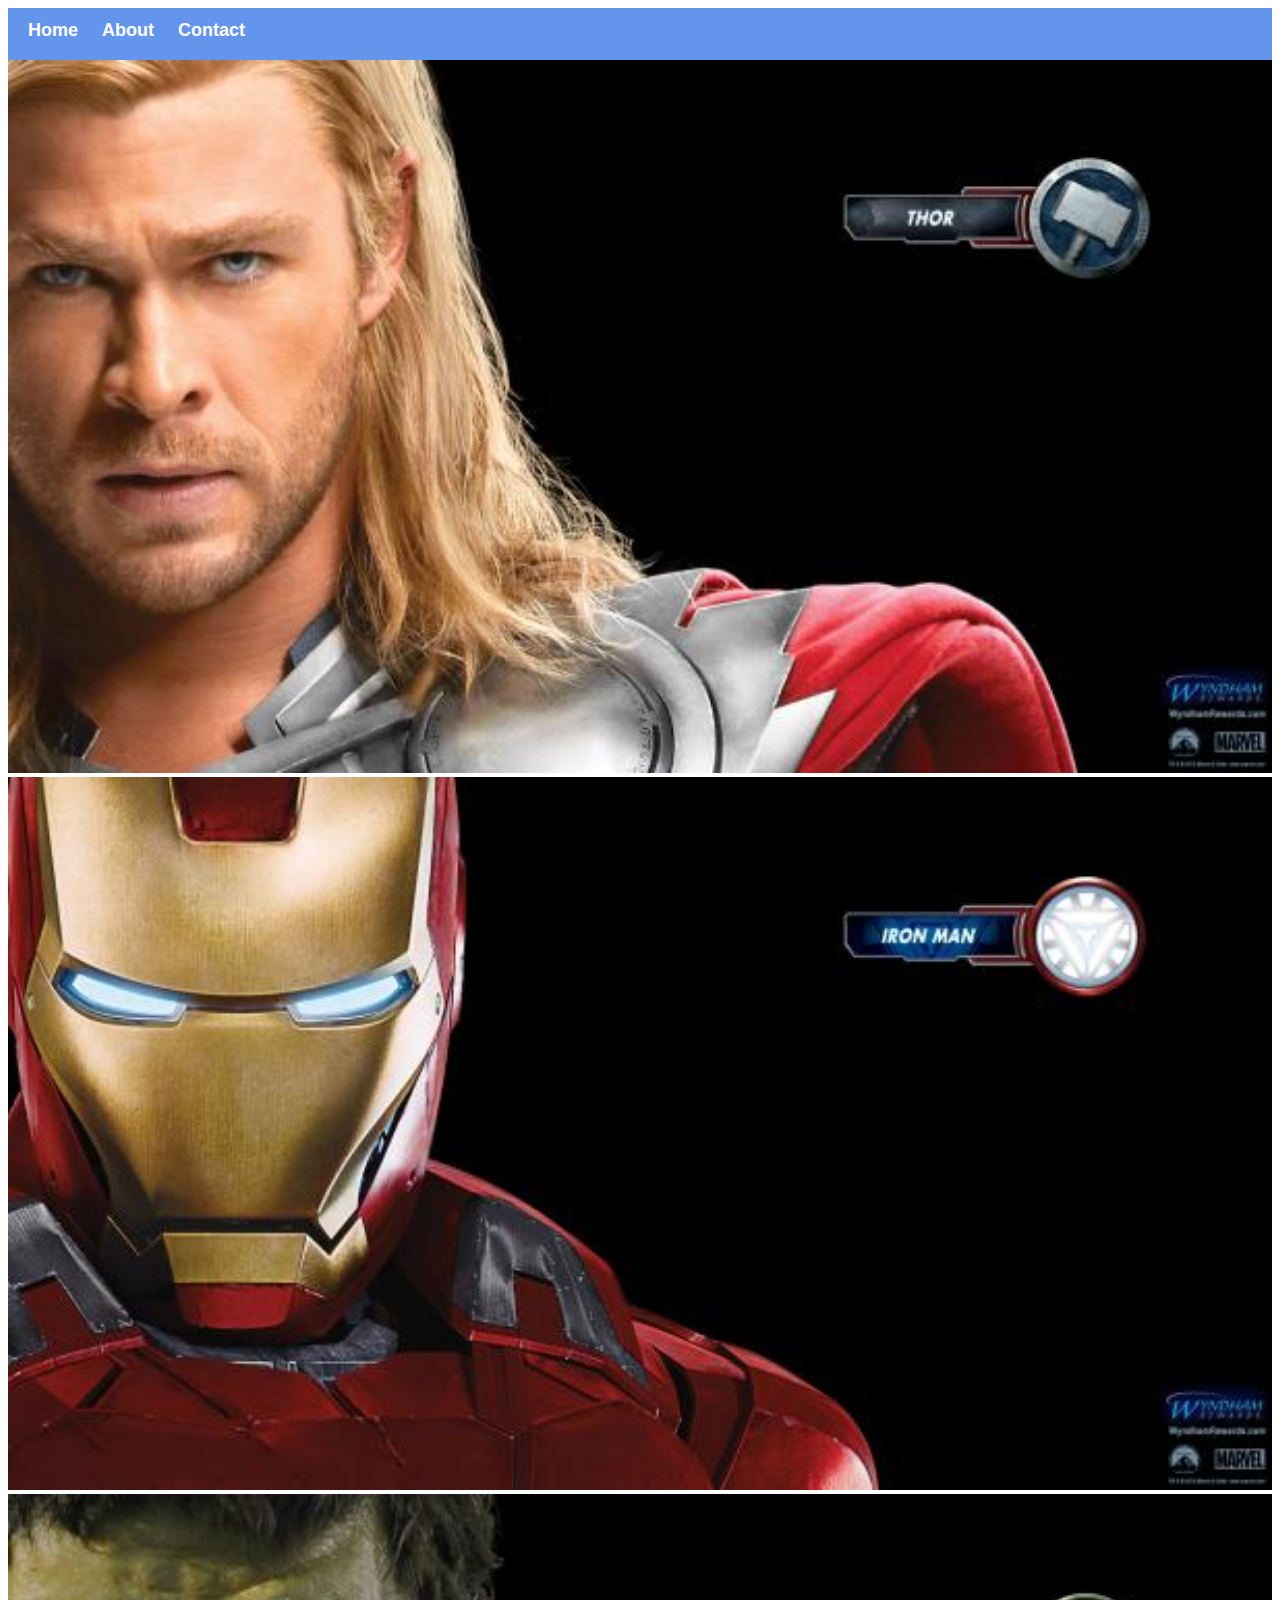
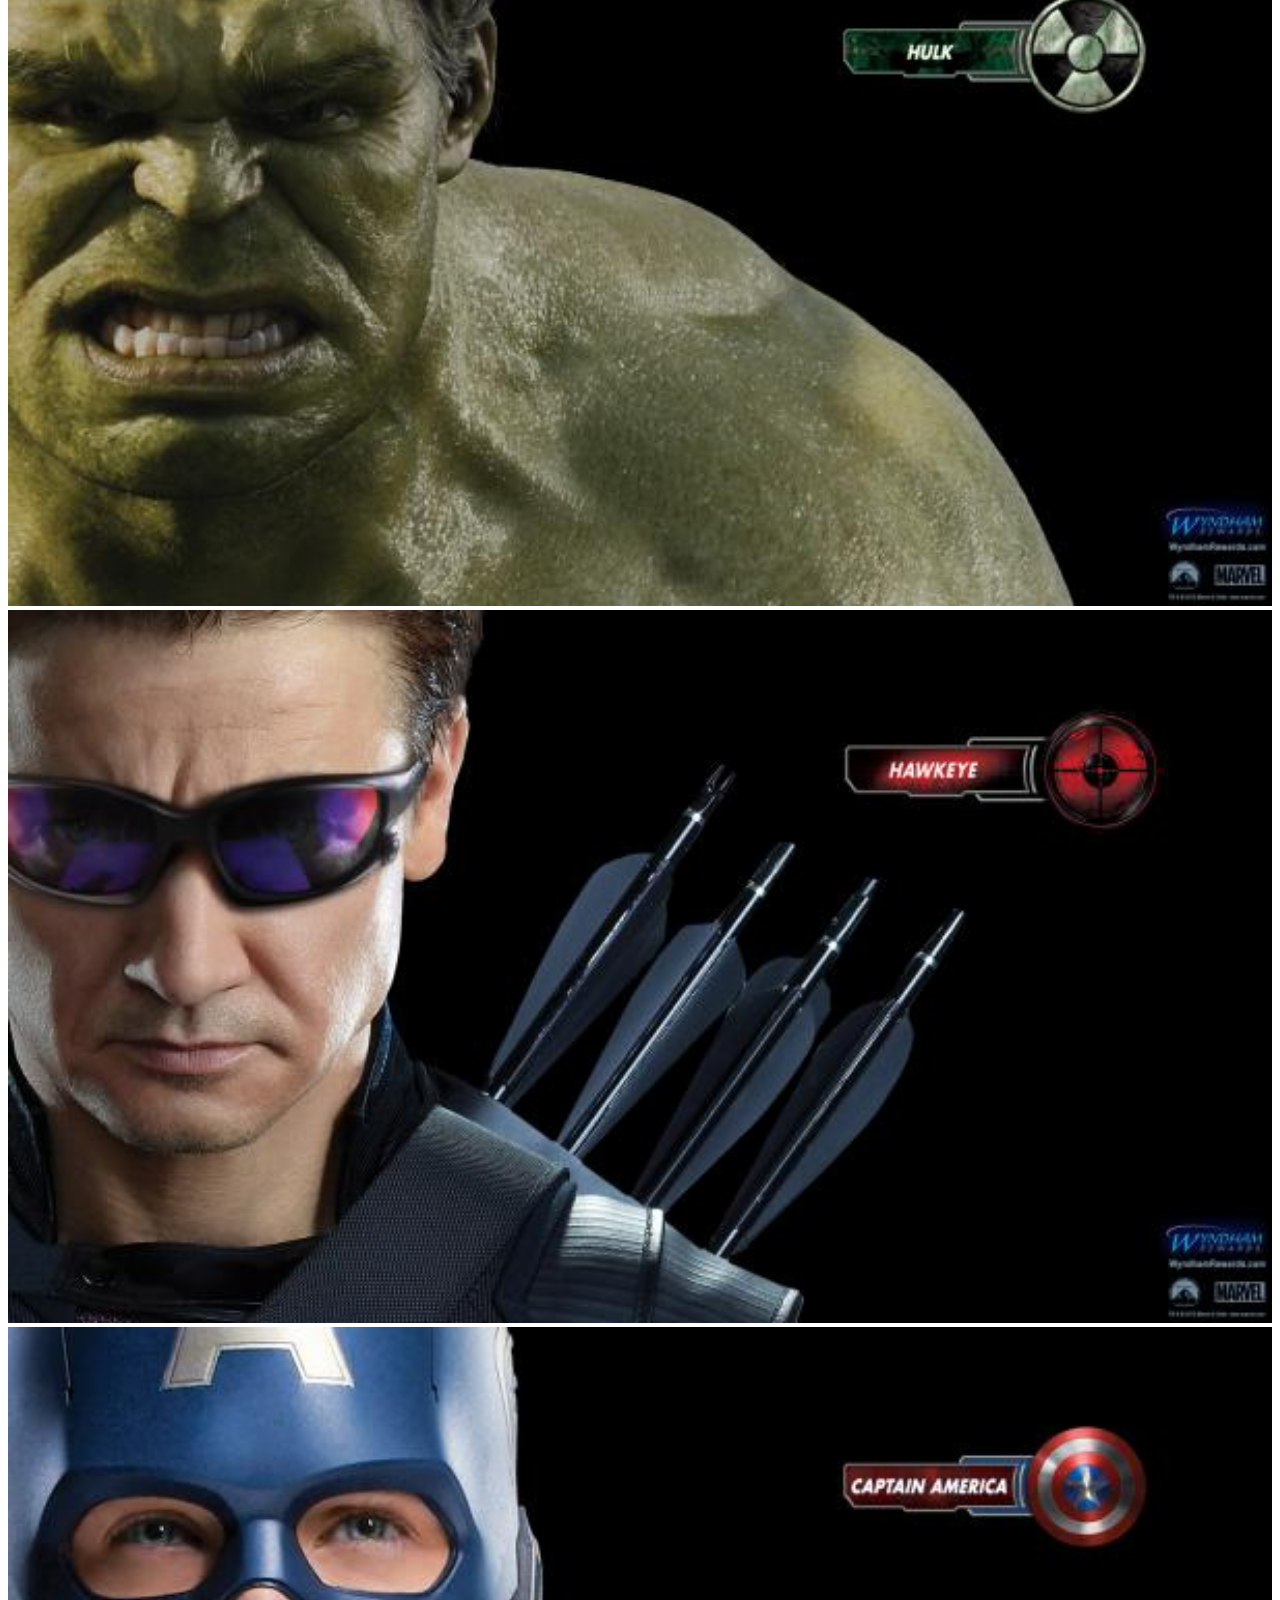
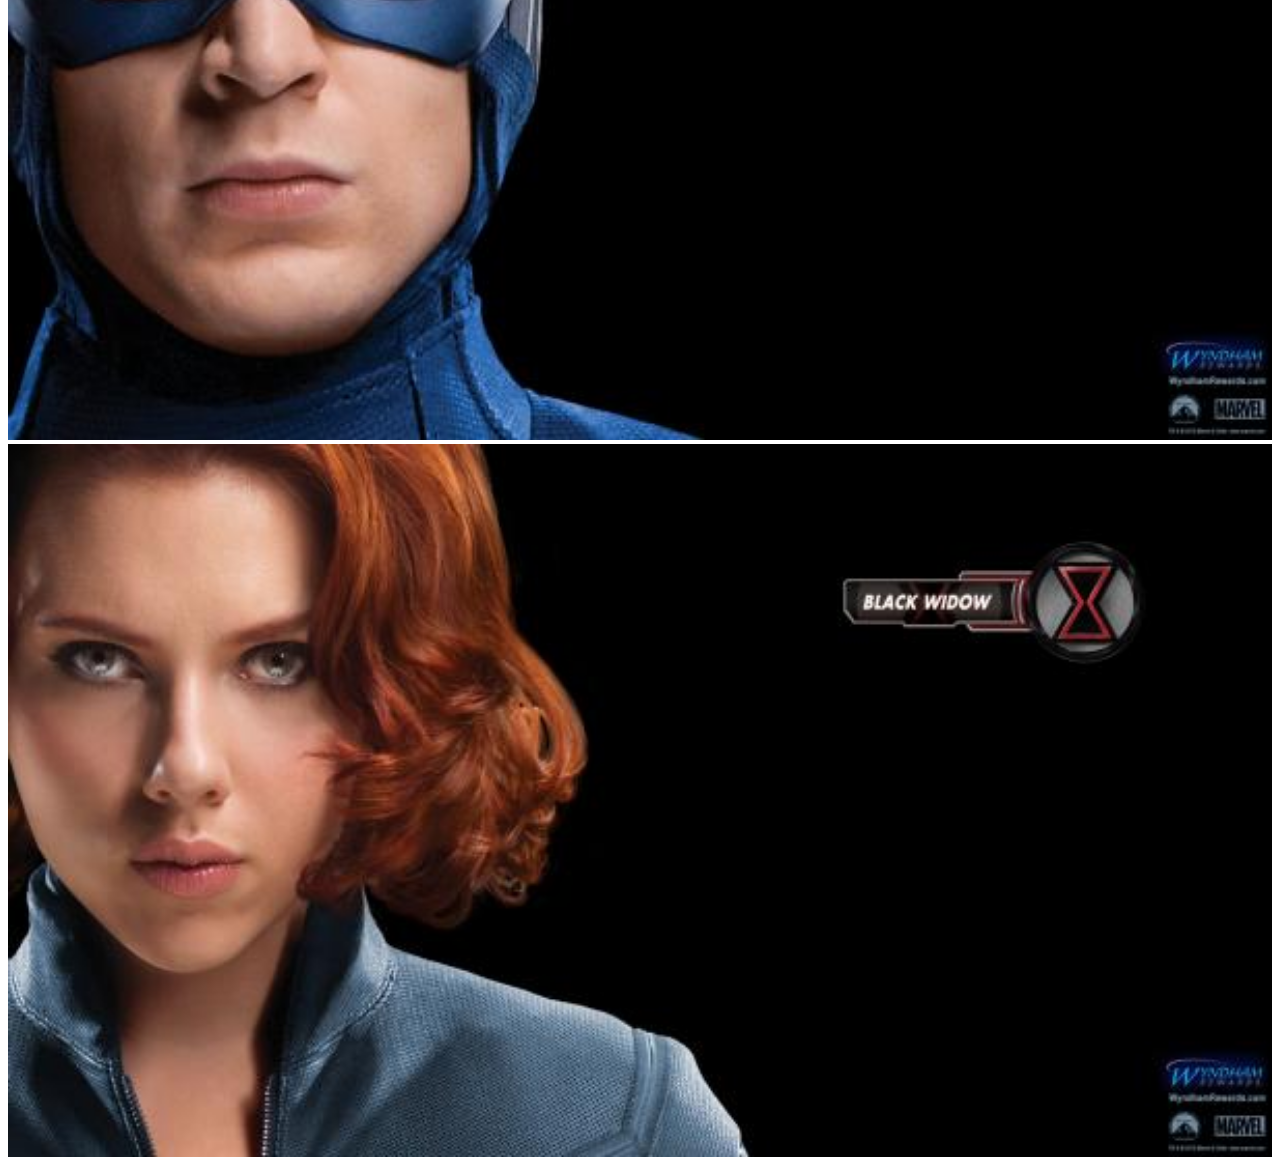
<file: index.html>
<!DOCTYPE html>
<html>
<head>
    <link rel="stylesheet" href="style.css">
    </head>
    <body>
        <div id="menu">
            <a href="index.html">Home</a>
            <a href="about.html">About</a>
            <a href="contact.html">Contact</a>
        </div>
    <div class="gallery">
        <a href="avenger-1.html"><img src="images/avengers_01.jpg"></a>
        <a href="avenger-2.html"> <img src="images/avengers_02.jpg"></a>
        <a href="avenger-3.html"><img src="images/avengers_03.jpg"></a>
        <a href="avenger-4.html"> <img src="images/avengers_04.jpg"></a>
        <a href="avenger-5.html"><img src="images/avengers_05.jpg"></a>
        <a href="avenger-6.html"><img src="images/avengers_06.jpg"></a>
        </div>
         
    </body>
</html>
</file>
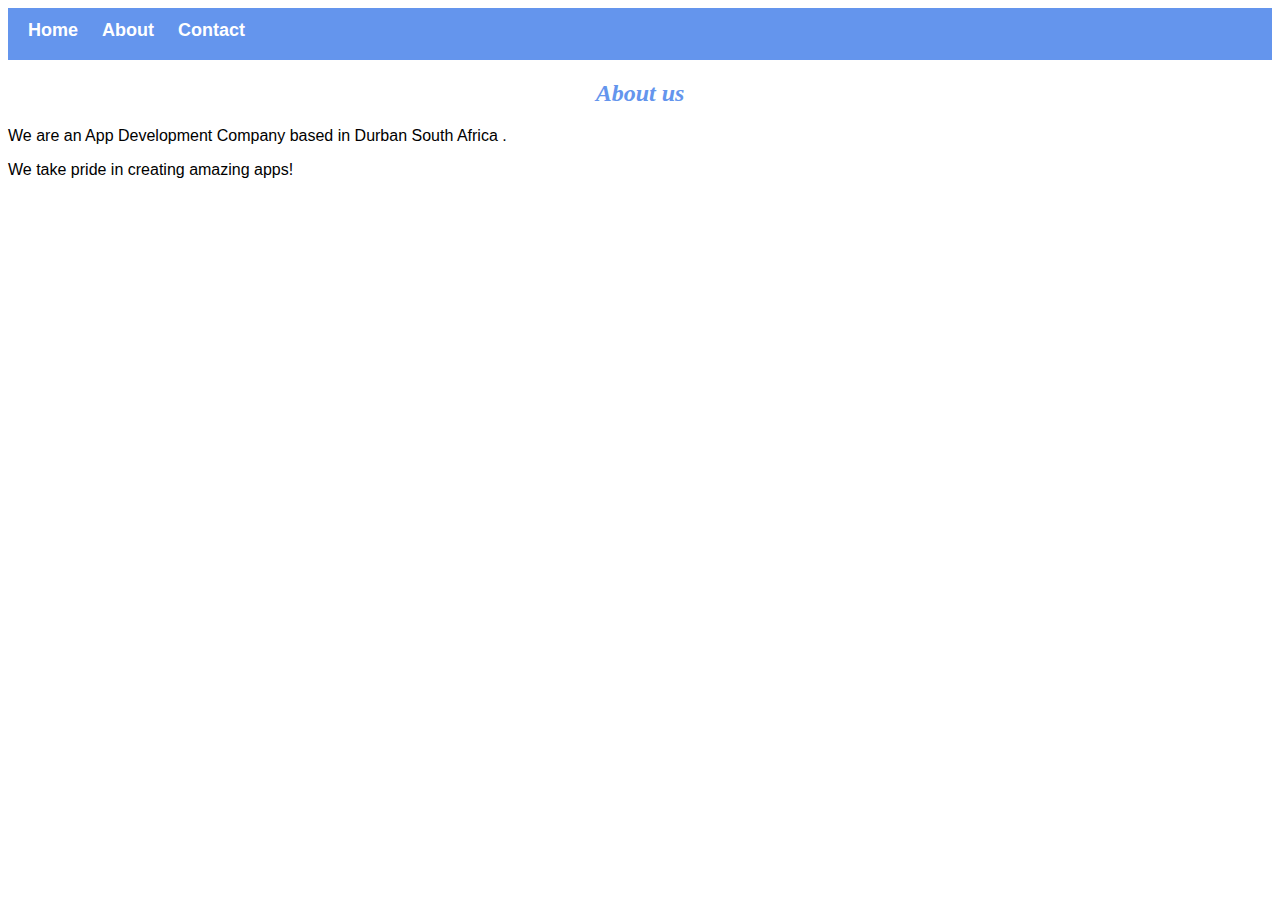
<file: about.html>
<!DOCTYPE html>
<html>
<head>
    <link rel="stylesheet" href="style.css">
    </head>
    
    <body id="bodybg">
        <div id="menu">
            <a href="index.html">Home</a>
            <a href="about.html">About</a>
            <a href="contact.html">Contact</a>
        </div>
        
        
        <h2>About us</h2>
        <p>We are an App Development Company based in Durban South Africa .</p>
        <p>We take pride in creating amazing apps!</p>
     
        
        
         
    </body>
</html>
</file>
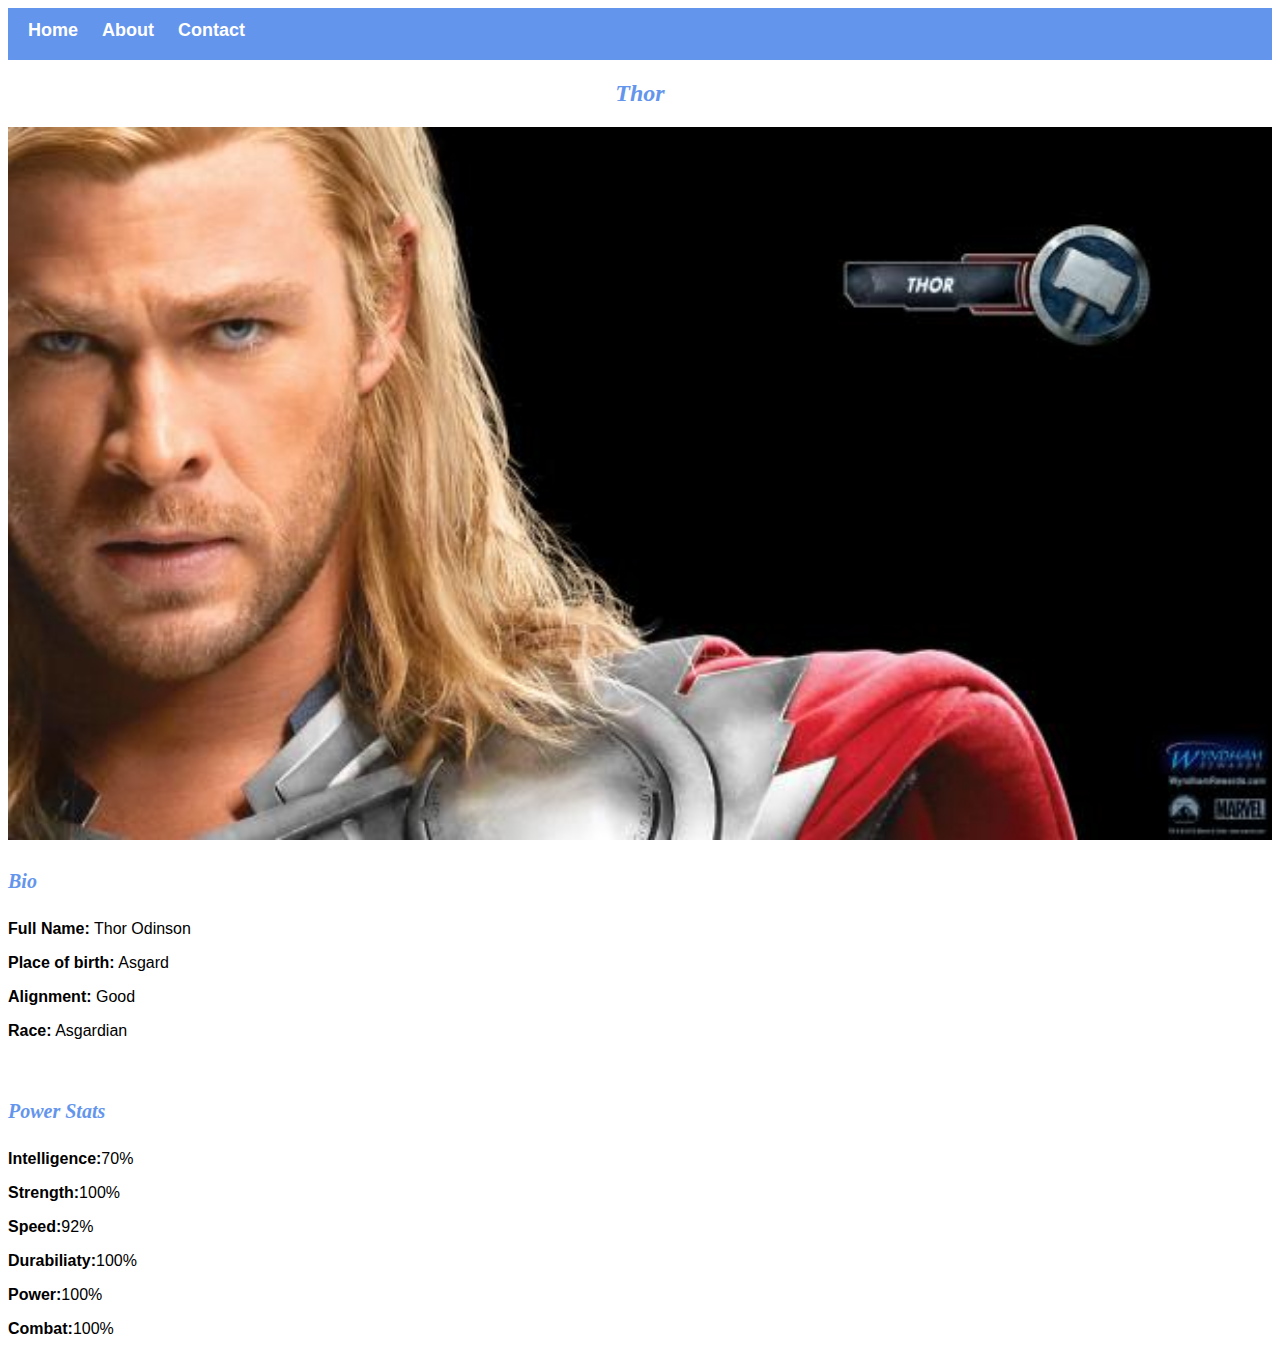
<file: avenger-1.html>
<!DOCTYPE html>
<html>
<head>
    <link rel="stylesheet" href="style.css"
    </head>
    
    <body>
        <div id="menu">
            <a href="index.html">Home</a>
            <a href="about.html">About</a>
            <a href="contact.html">Contact</a>
        </div>    
        <h2>Thor</h2>
    <div class="gallery">
        <img src="images/avengers_01.jpg">
        </div>
        <h4>Bio</h4>
        <p><b>Full Name:</b> Thor Odinson</p>
        <p><b>Place of birth:</b> Asgard</p>
        <p><b>Alignment:</b> Good</p>
        <p><b>Race:</b> Asgardian</p>
        
        <br/>
        
        <h4>Power Stats</h4>
        <p><b>Intelligence:</b>70%</p>
        <p><b>Strength:</b>100%</p>
        <p><b>Speed:</b>92%</p>
        <p><b>Durabiliaty:</b>100%</p>
        <p><b>Power:</b>100%</p>
        <p><b>Combat:</b>100%</p>
        
         
    </body>
</html>
</file>
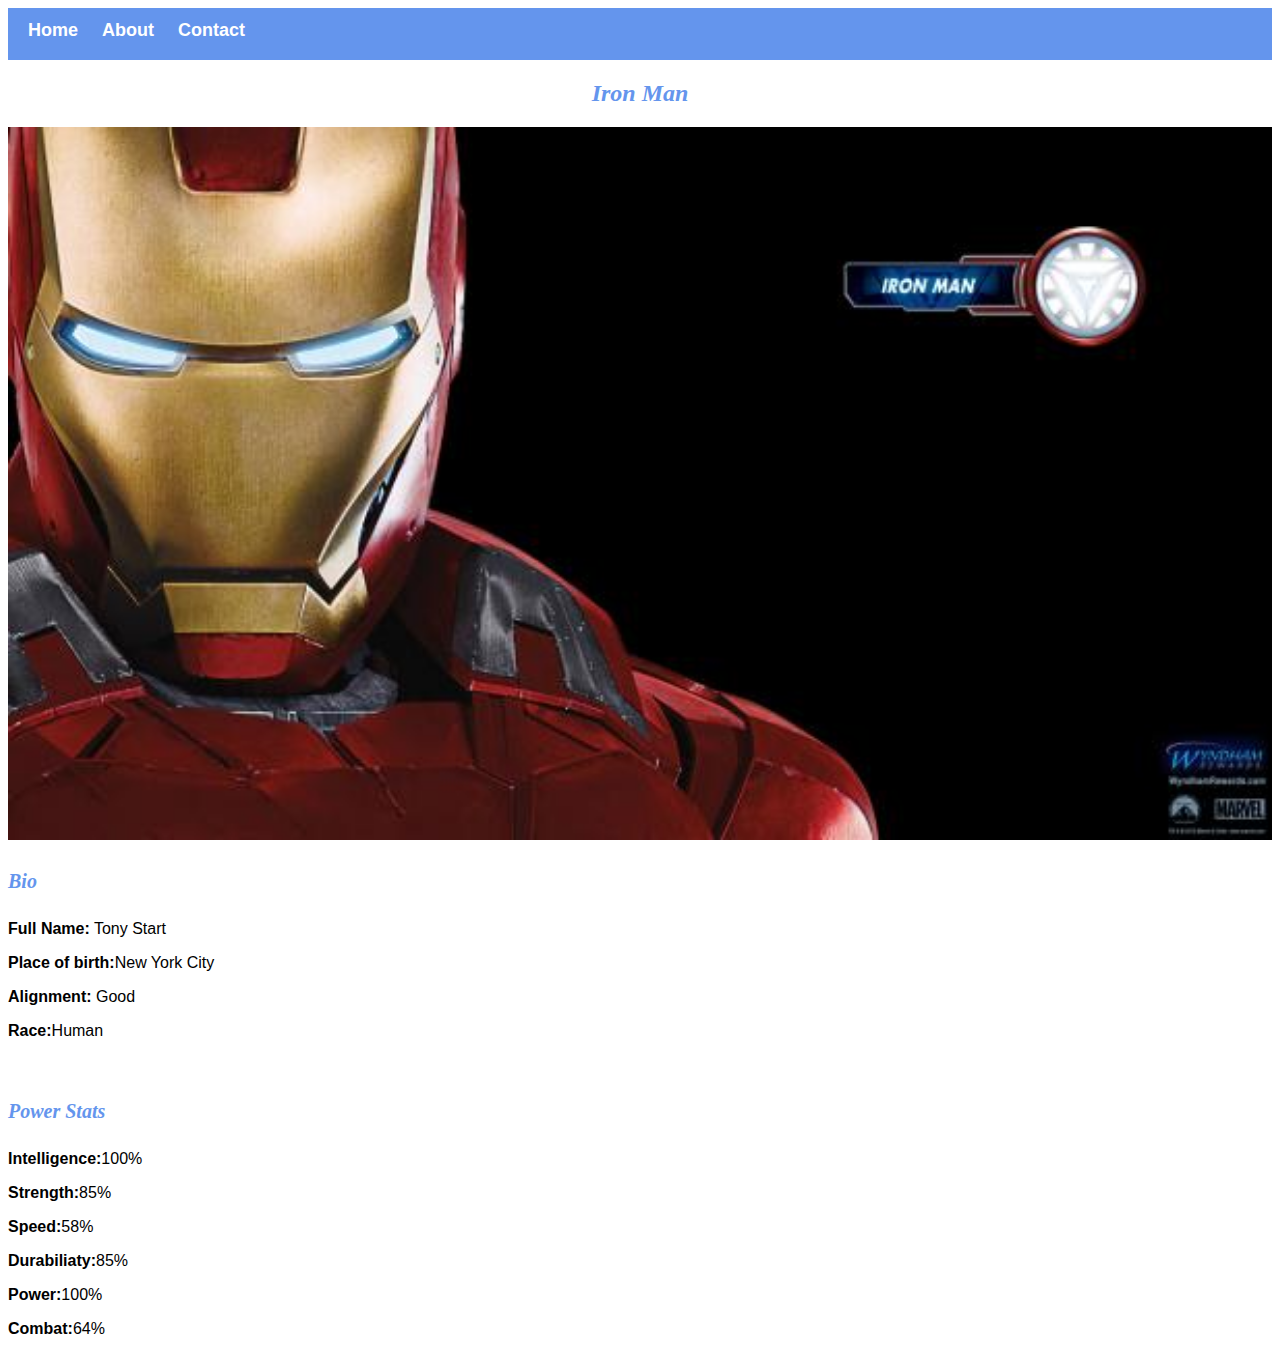
<file: avenger-2.html>
<!DOCTYPE html>
<html>
<head>
    <link rel="stylesheet" href="style.css"
    </head>
    
    <body>
         <div id="menu">
            <a href="index.html">Home</a>
            <a href="about.html">About</a>
            <a href="contact.html">Contact</a>
        </div>  
        <h2>Iron Man</h2>
    <div class="gallery">
        <img src="images/avengers_02.jpg">
        </div>
        <h4>Bio</h4>
        <p><b>Full Name:</b> Tony Start</p>
        <p><b>Place of birth:</b>New York City</p>
        <p><b>Alignment:</b> Good</p>
        <p><b>Race:</b>Human</p>
        
        <br/>
        
        <h4>Power Stats</h4>
        <p><b>Intelligence:</b>100%</p>
        <p><b>Strength:</b>85%</p>
        <p><b>Speed:</b>58%</p>
        <p><b>Durabiliaty:</b>85%</p>
        <p><b>Power:</b>100%</p>
        <p><b>Combat:</b>64%</p>
        
         
    </body>
</html>
</file>
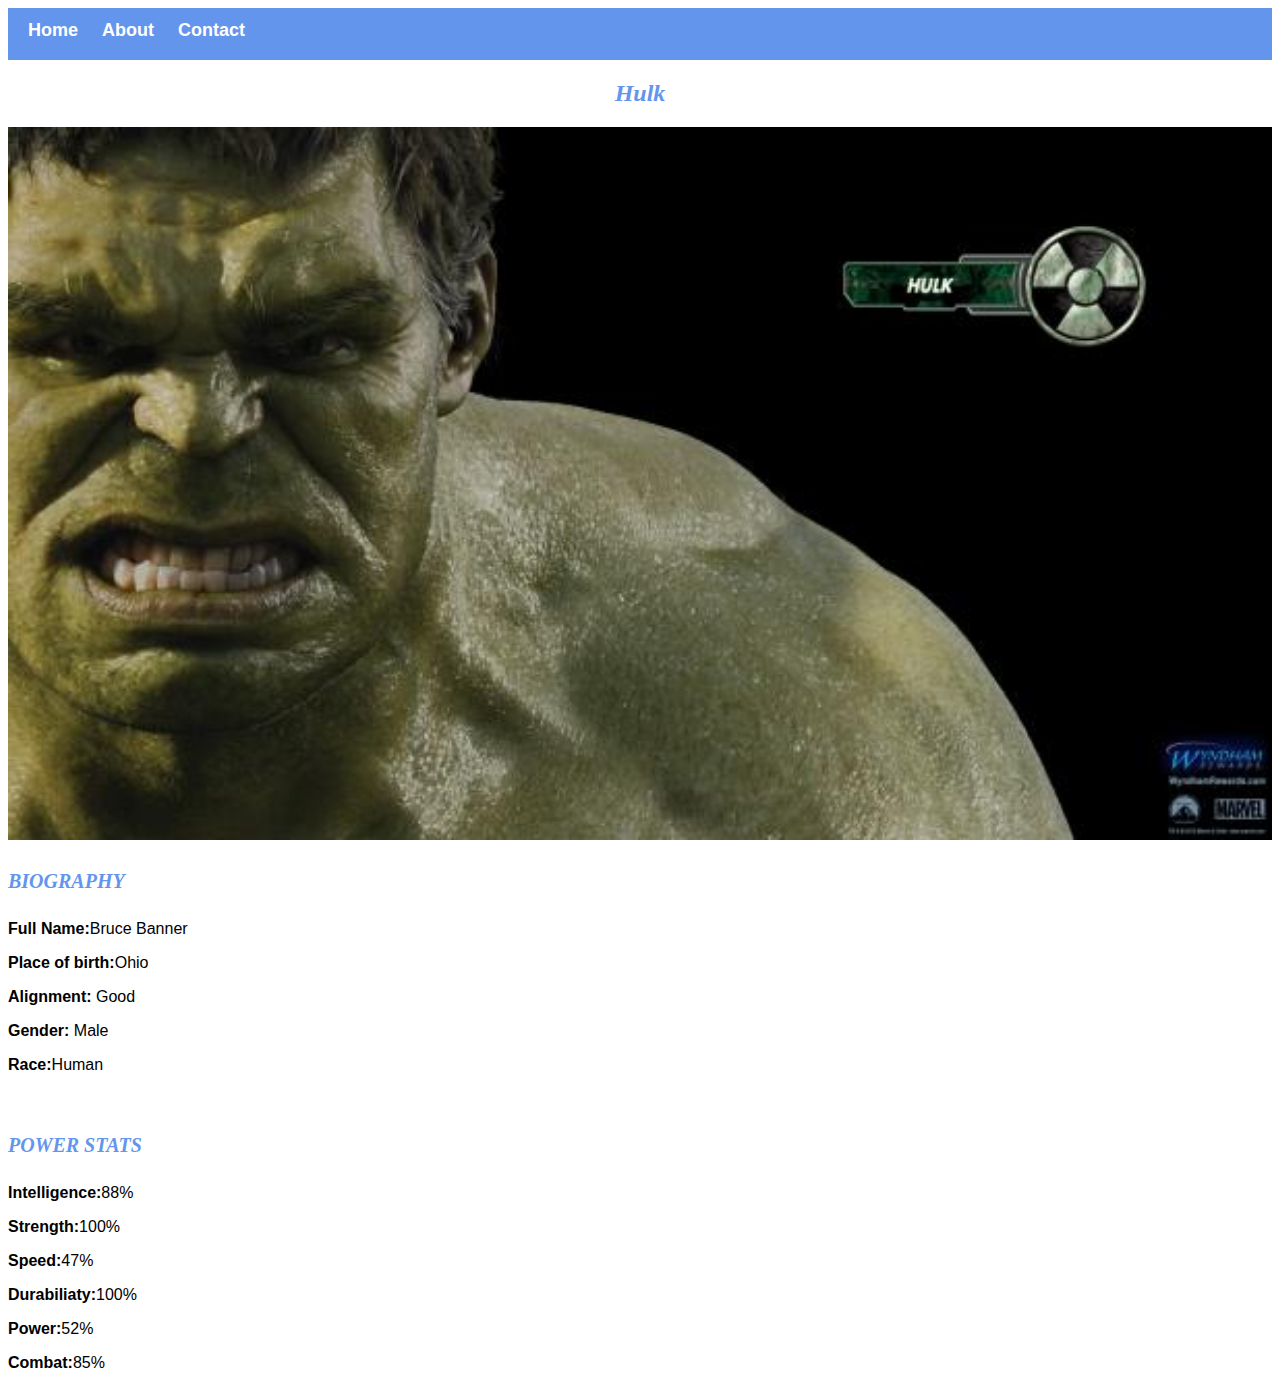
<file: avenger-3.html>
<!DOCTYPE html>
<html>
<head>
    <link rel="stylesheet" href="style.css"
    </head>
    
    <body>
         <div id="menu">
            <a href="index.html">Home</a>
            <a href="about.html">About</a>
            <a href="contact.html">Contact</a>
        </div>
        <h2>Hulk</h2>
    <div class="gallery">
        <img src="images/avengers_03.jpg">
        </div>
        <h4>BIOGRAPHY</h4>
        <p><b>Full Name:</b>Bruce Banner</p>
        <p><b>Place of birth:</b>Ohio</p>
        <p><b>Alignment:</b> Good</p>
        <p><b>Gender: </b>Male</p>
        <p><b>Race:</b>Human</p>
        
        <br/>
        
        <h4>POWER STATS</h4>
        <p><b>Intelligence:</b>88%</p>
        <p><b>Strength:</b>100%</p>
        <p><b>Speed:</b>47%</p>
        <p><b>Durabiliaty:</b>100%</p>
        <p><b>Power:</b>52%</p>
        <p><b>Combat:</b>85%</p>
        
         
    </body>
</html>
</file>
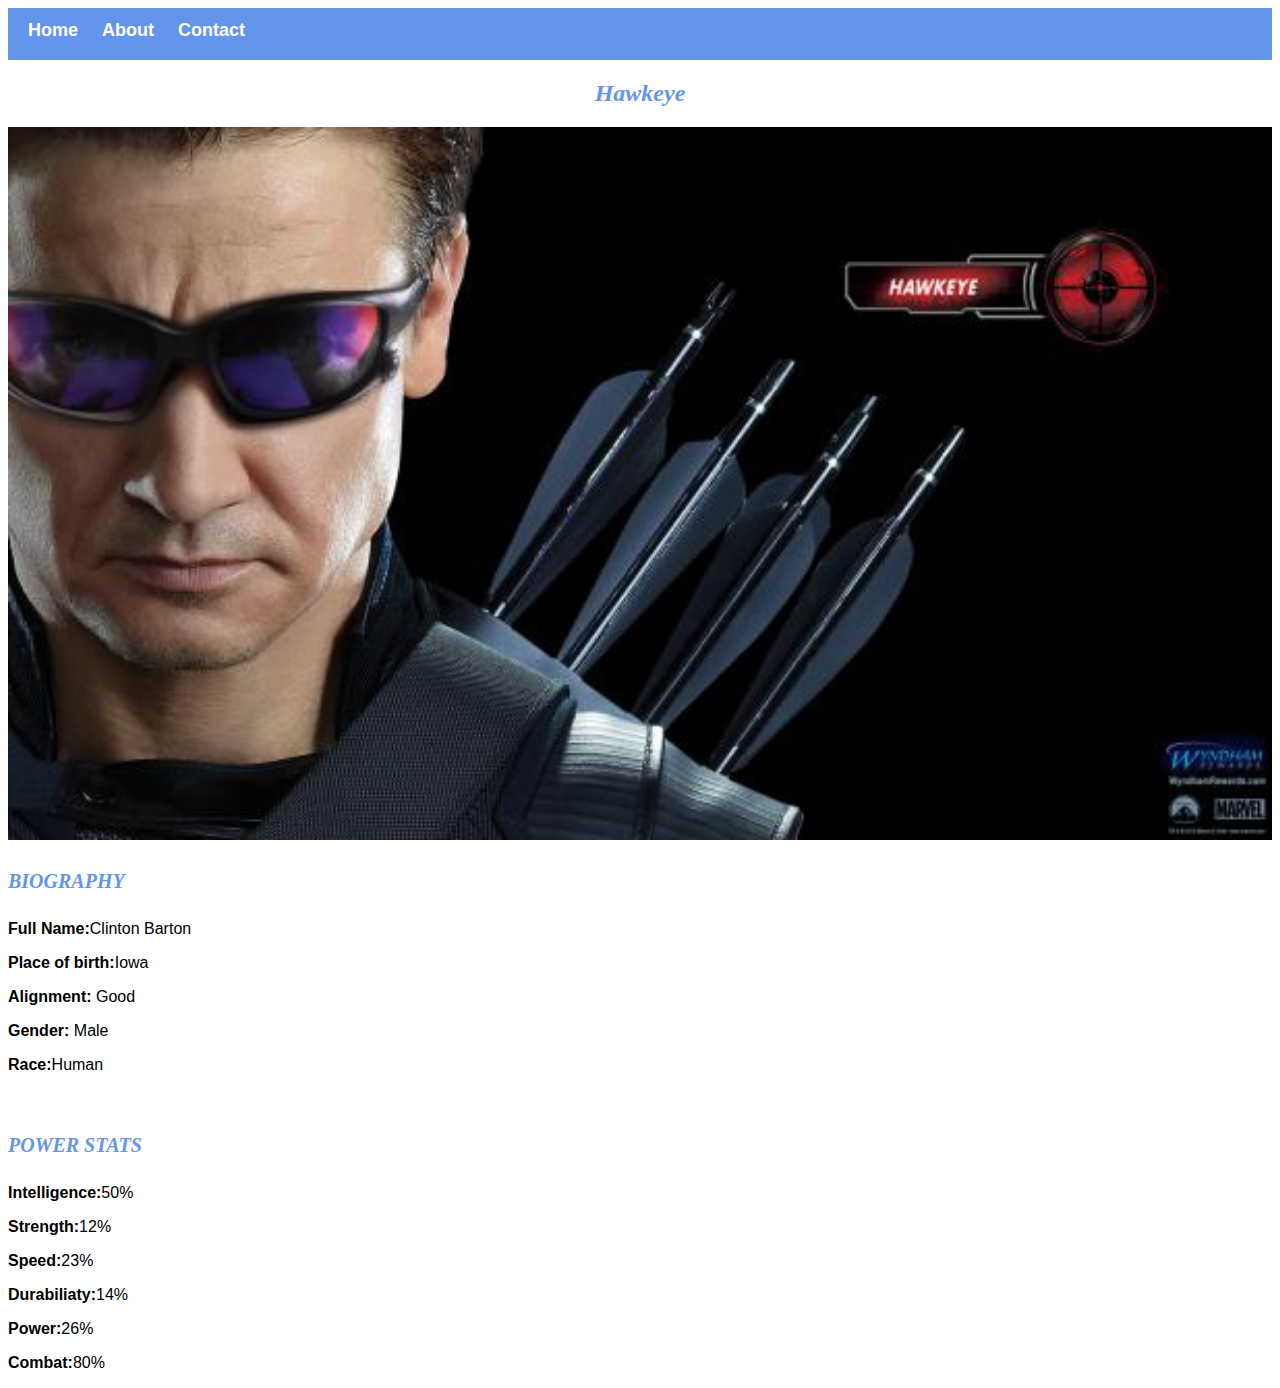
<file: avenger-4.html>
<!DOCTYPE html>
<html>
<head>
    <link rel="stylesheet" href="style.css"
    </head>
    
    <body>
          <div id="menu">
            <a href="index.html">Home</a>
            <a href="about.html">About</a>
            <a href="contact.html">Contact</a>
        </div>
        <h2>Hawkeye</h2>
    <div class="gallery">
        <img src="images/avengers_04.jpg">
        </div>
        <h4>BIOGRAPHY</h4>
        <p><b>Full Name:</b>Clinton Barton</p>
        <p><b>Place of birth:</b>Iowa</p>
        <p><b>Alignment:</b> Good</p>
        <p><b>Gender: </b>Male</p>
        <p><b>Race:</b>Human</p>
        
        <br/>
        
        <h4>POWER STATS</h4>
        <p><b>Intelligence:</b>50%</p>
        <p><b>Strength:</b>12%</p>
        <p><b>Speed:</b>23%</p>
        <p><b>Durabiliaty:</b>14%</p>
        <p><b>Power:</b>26%</p>
        <p><b>Combat:</b>80%</p>
        
         
    </body>
</html>
</file>
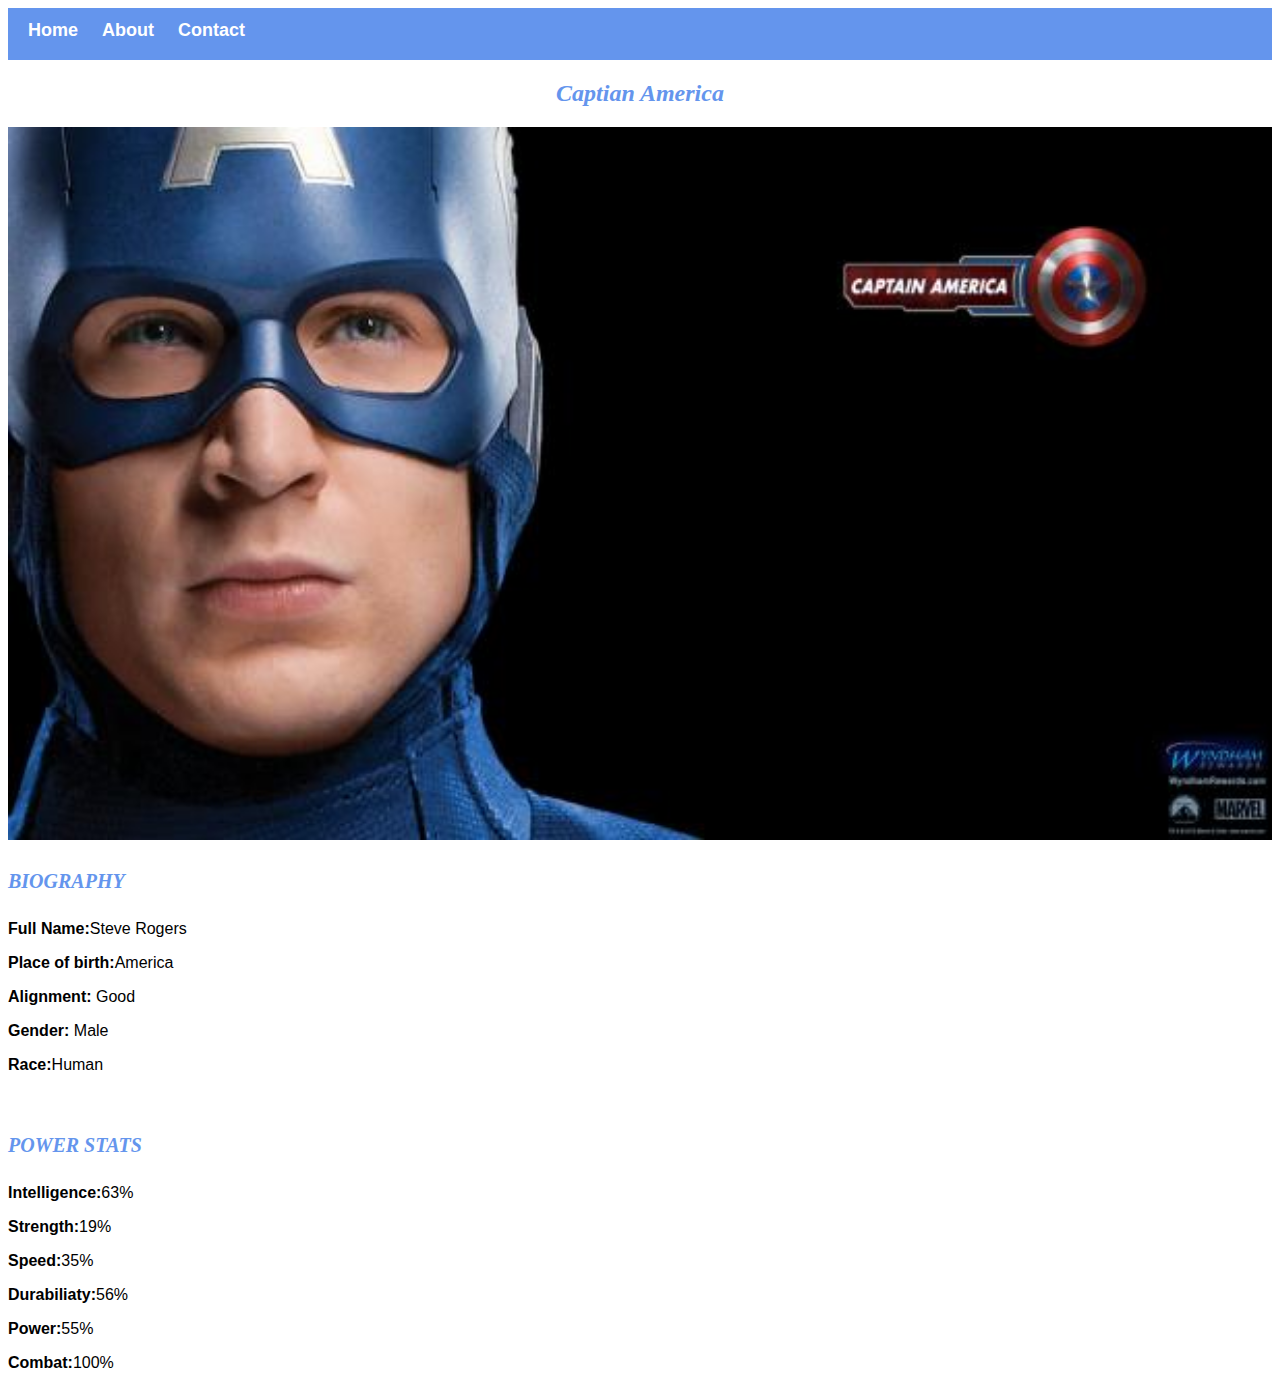
<file: avenger-5.html>
<!DOCTYPE html>
<html>
<head>
    <link rel="stylesheet" href="style.css"
    </head>
    
    <body>
         <div id="menu">
            <a href="index.html">Home</a>
            <a href="about.html">About</a>
            <a href="contact.html">Contact</a>
        </div>
        <h2>Captian America</h2>
    <div class="gallery">
        <img src="images/avengers_05.jpg">
        </div>
        <h4>BIOGRAPHY</h4>
        <p><b>Full Name:</b>Steve Rogers</p>
        <p><b>Place of birth:</b>America</p>
        <p><b>Alignment:</b> Good</p>
        <p><b>Gender: </b>Male</p>
        <p><b>Race:</b>Human</p>
        
        <br/>
        
        <h4>POWER STATS</h4>
        <p><b>Intelligence:</b>63%</p>
        <p><b>Strength:</b>19%</p>
        <p><b>Speed:</b>35%</p>
        <p><b>Durabiliaty:</b>56%</p>
        <p><b>Power:</b>55%</p>
        <p><b>Combat:</b>100%</p>
        
         
    </body>
</html>
</file>
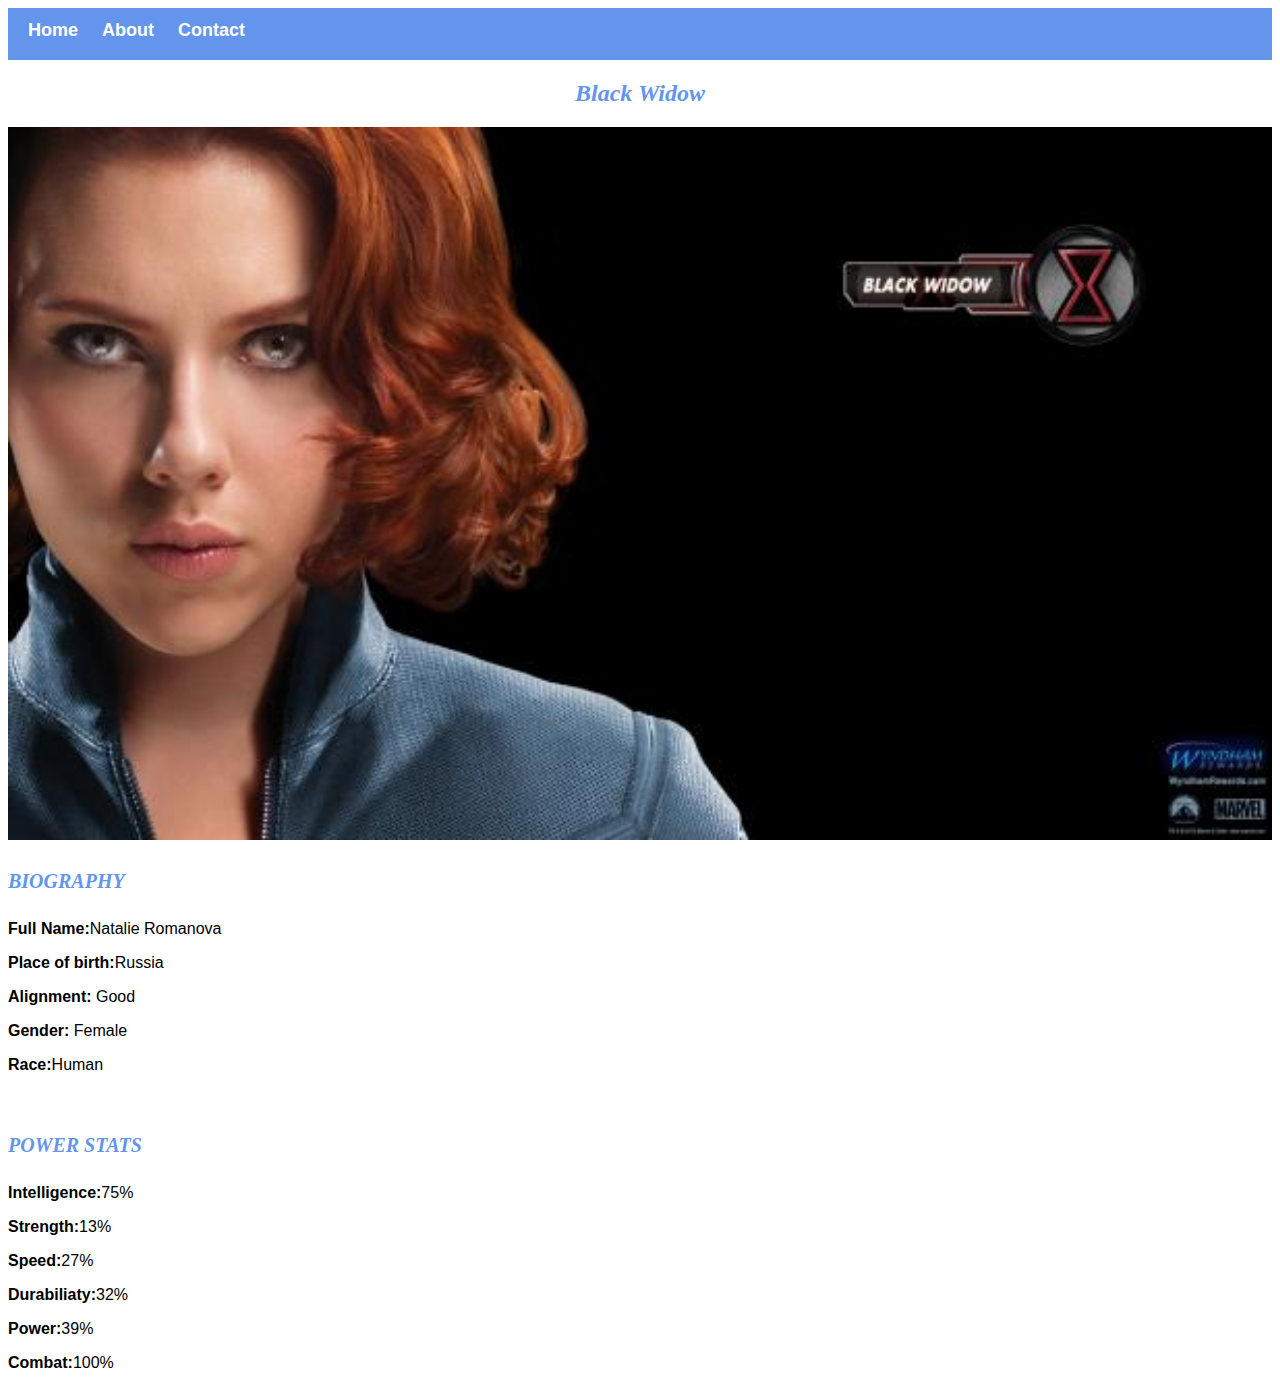
<file: avenger-6.html>
<!DOCTYPE html>
<html>
<head>
    <link rel="stylesheet" href="style.css"
    </head>
    
    <body>
           <div id="menu">
            <a href="index.html">Home</a>
            <a href="about.html">About</a>
            <a href="contact.html">Contact</a>
        </div>
        <h2>Black Widow</h2>
    <div class="gallery">
        <img src="images/avengers_06.jpg">
        </div>
        <h4>BIOGRAPHY</h4>
        <p><b>Full Name:</b>Natalie Romanova</p>
        <p><b>Place of birth:</b>Russia</p>
        <p><b>Alignment:</b> Good</p>
        <p><b>Gender: </b>Female</p>
        <p><b>Race:</b>Human</p>
        
        <br/>
        
        <h4>POWER STATS</h4>
        <p><b>Intelligence:</b>75%</p>
        <p><b>Strength:</b>13%</p>
        <p><b>Speed:</b>27%</p>
        <p><b>Durabiliaty:</b>32%</p>
        <p><b>Power:</b>39%</p>
        <p><b>Combat:</b>100%</p>
        
         
    </body>
</html>
</file>
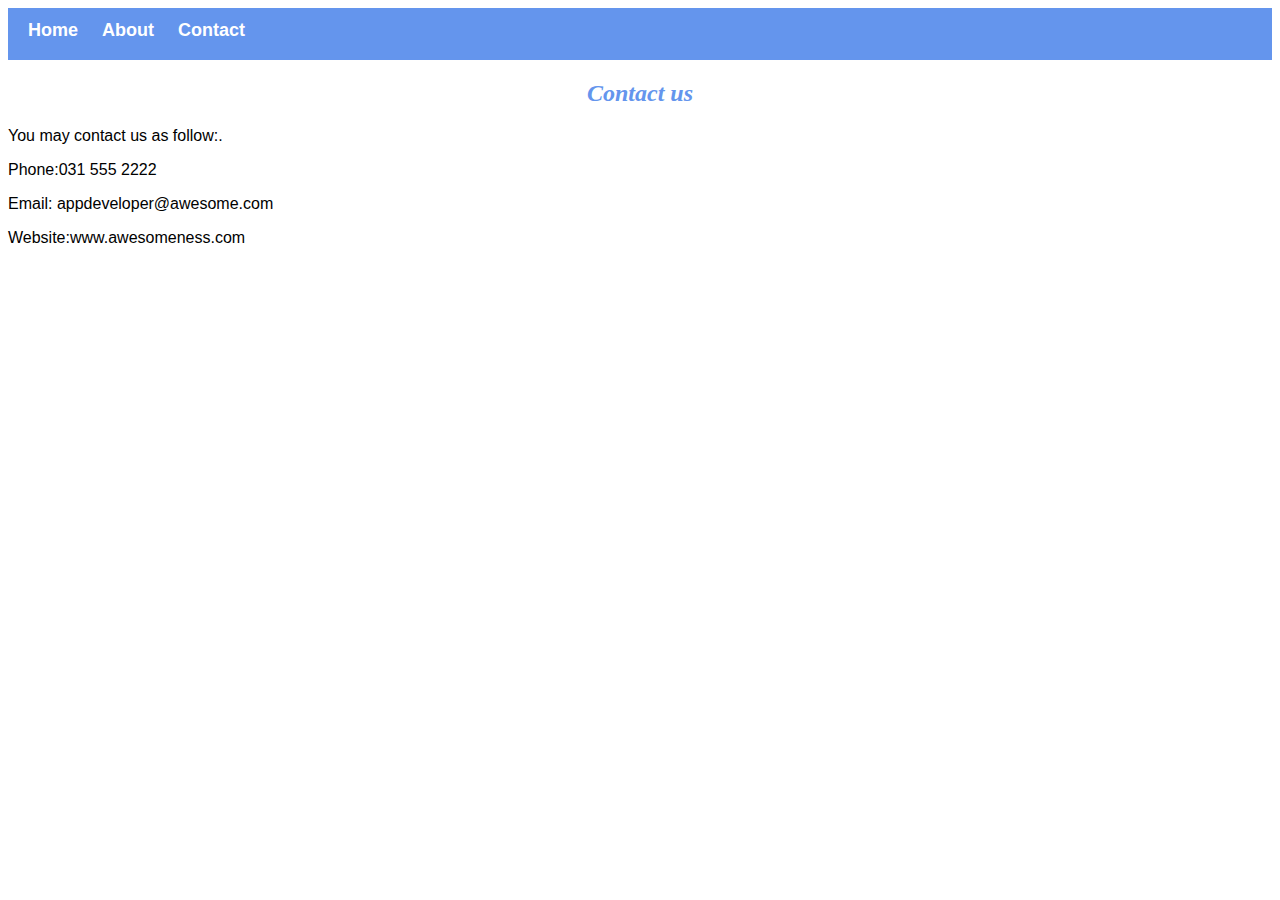
<file: contact.html>
<!DOCTYPE html>
<html>
<head>
    <link rel="stylesheet" href="style.css">
    </head>
    
    <body>
        
        <div id="menu">
            <a href="index.html">Home</a>
            <a href="about.html">About</a>
            <a href="contact.html">Contact</a>
        </div>
        
        <h2>Contact us</h2>
        <p>You may contact us as follow:.</p>
        <p>Phone:031 555 2222</p>
        <p>Email: appdeveloper@awesome.com</p>
        <p>Website:www.awesomeness.com</p>
        
    </body>
</html>
</file>
<file: style.css>
.gallery img{
    width: 100%
}
h2{
    font-family: Impact,fantasy;
    text-align: center;
    color: cornflowerblue;
    font-style: italic;
}

h4{
    font-family: Impact,fantasy;
    font-size: 20px;
    font-style: italic;
    color: cornflowerblue;
}

p{
    font-family: Helvetica,sans-serif;
}

#menu{
    width: 100%;
    height:40px;
    background-color:cornflowerblue;
    padding-top: 12px;
}

#menu a{
    color: #ffffff;
    font-family: Helvetica,sans-serif;
    font-size: 18px;
    text-decoration: none;
    font-weight: 800;
    
    padding-left: 20px;
    padding-left: 20px;
}

#menu a:hover{
    color: #5077bd;
}
</file>
